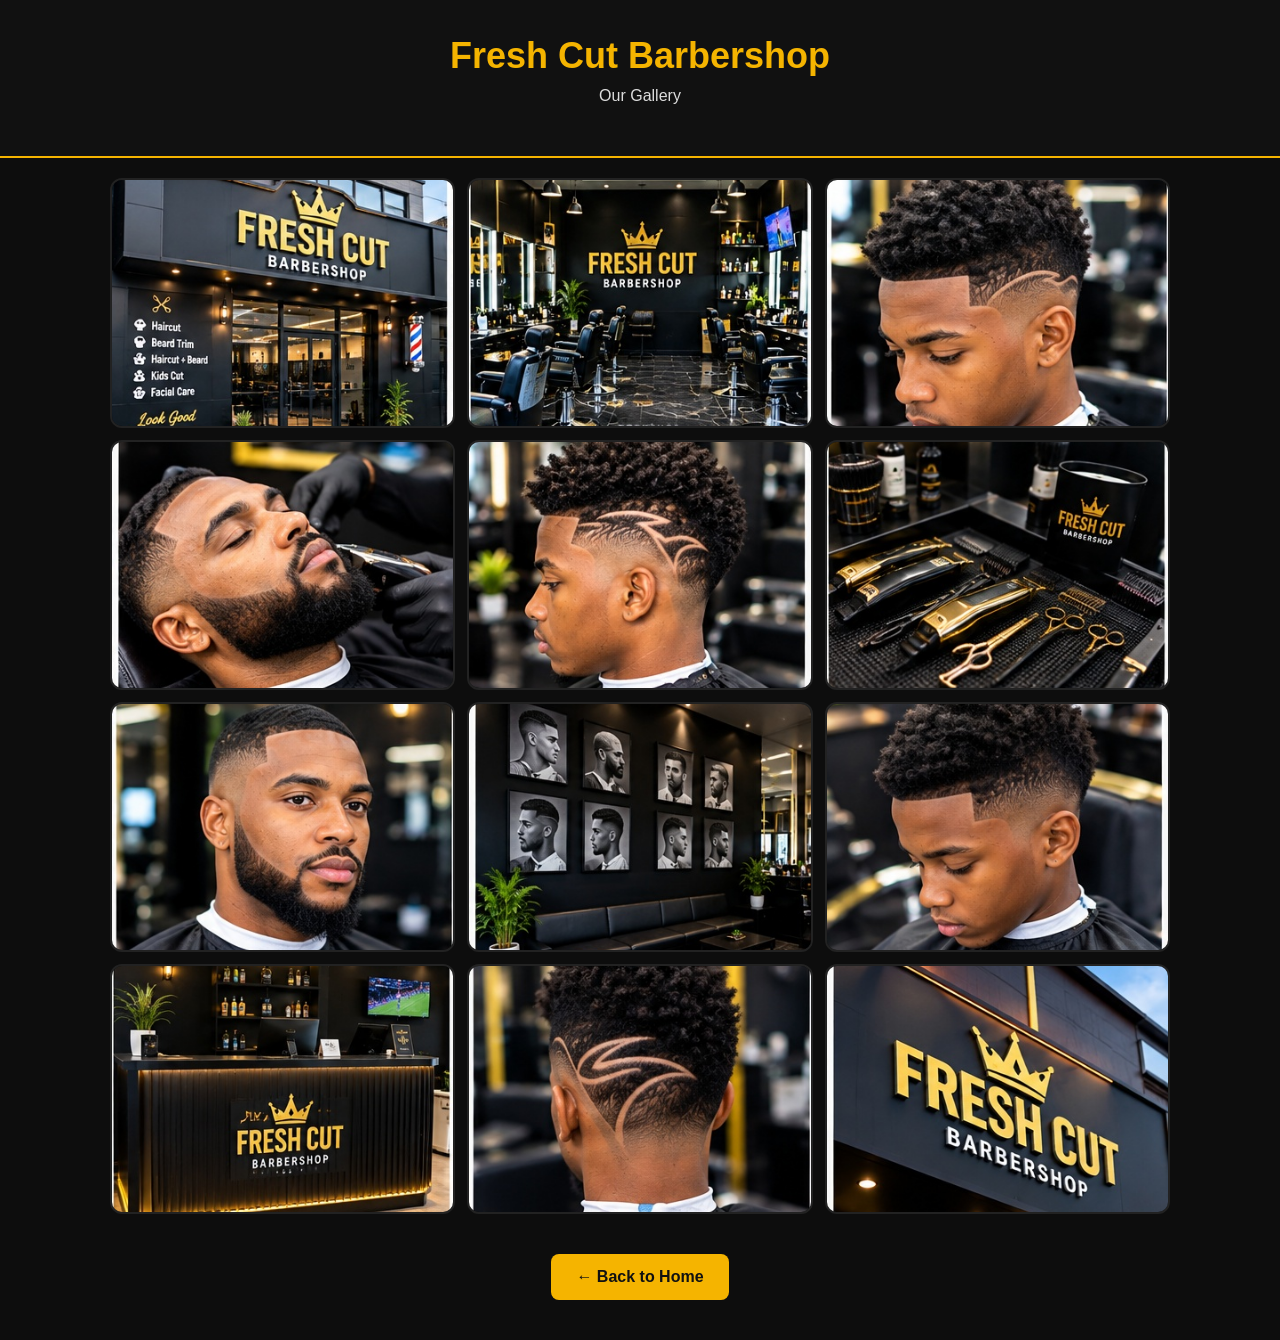
<file: Gallery.html>
<!DOCTYPE html>
<html lang="en">
<head>
    <meta charset="UTF-8">
    <meta name="viewport" content="width=device-width, initial-scale=1.0">

    <title>Fresh Cut Barbershop - Gallery</title>

    <style>
        * {
            box-sizing: border-box;
        }

        body {
            margin: 0;
            font-family: Arial, sans-serif;
            background: #0d0d0d;
            color: white;
        }

        header {
            text-align: center;
            padding: 35px 20px;
            background: #111;
            border-bottom: 2px solid #f5b400;
        }

        header h1 {
            margin: 0;
            color: #f5b400;
            font-size: 36px;
        }

        header p {
            color: #ddd;
            margin-top: 10px;
        }

        .gallery {
            display: grid;
            grid-template-columns: repeat(2, 1fr);
            gap: 12px;
            padding: 20px;
            max-width: 1100px;
            margin: auto;
        }

        .gallery img {
            width: 100%;
            height: 250px;
            object-fit: cover;
            border-radius: 12px;
            border: 2px solid #222;
            transition: 0.3s;
        }

        .gallery img:hover {
            transform: scale(1.02);
            border-color: #f5b400;
        }

        .back {
            display: block;
            width: fit-content;
            margin: 20px auto 40px;
            padding: 14px 25px;
            background: #f5b400;
            color: #111;
            text-decoration: none;
            border-radius: 8px;
            font-weight: bold;
        }

        @media (min-width: 700px) {
            .gallery {
                grid-template-columns: repeat(3, 1fr);
            }
        }
    </style>
</head>

<body>

    <header>
        <h1>Fresh Cut Barbershop</h1>
        <p>Our Gallery</p>
    </header>

    <section class="gallery">

        <img src="gallery1.jpg" alt="Fresh haircut">
        <img src="gallery2.jpg" alt="Clean fade">
        <img src="gallery3.jpg" alt="Beard styling">
        <img src="gallery4.jpg" alt="Modern haircut">
        <img src="gallery5.jpg" alt="Barbershop interior">
        <img src="gallery6.jpg" alt="Professional barber">
        <img src="gallery7.jpg" alt="Fresh fade">
        <img src="gallery8.jpg" alt="Hair design">
        <img src="gallery9.jpg" alt="Barbershop">
        <img src="gallery10.jpg" alt="Fresh Cut style">
        <img src="gallery11.jpg" alt="Haircut design">
        <img src="gallery12.jpg" alt="Fresh Cut Barbershop">

    </section>

    <a class="back" href="index.html">← Back to Home</a>

</body>
          </html>
</file>
